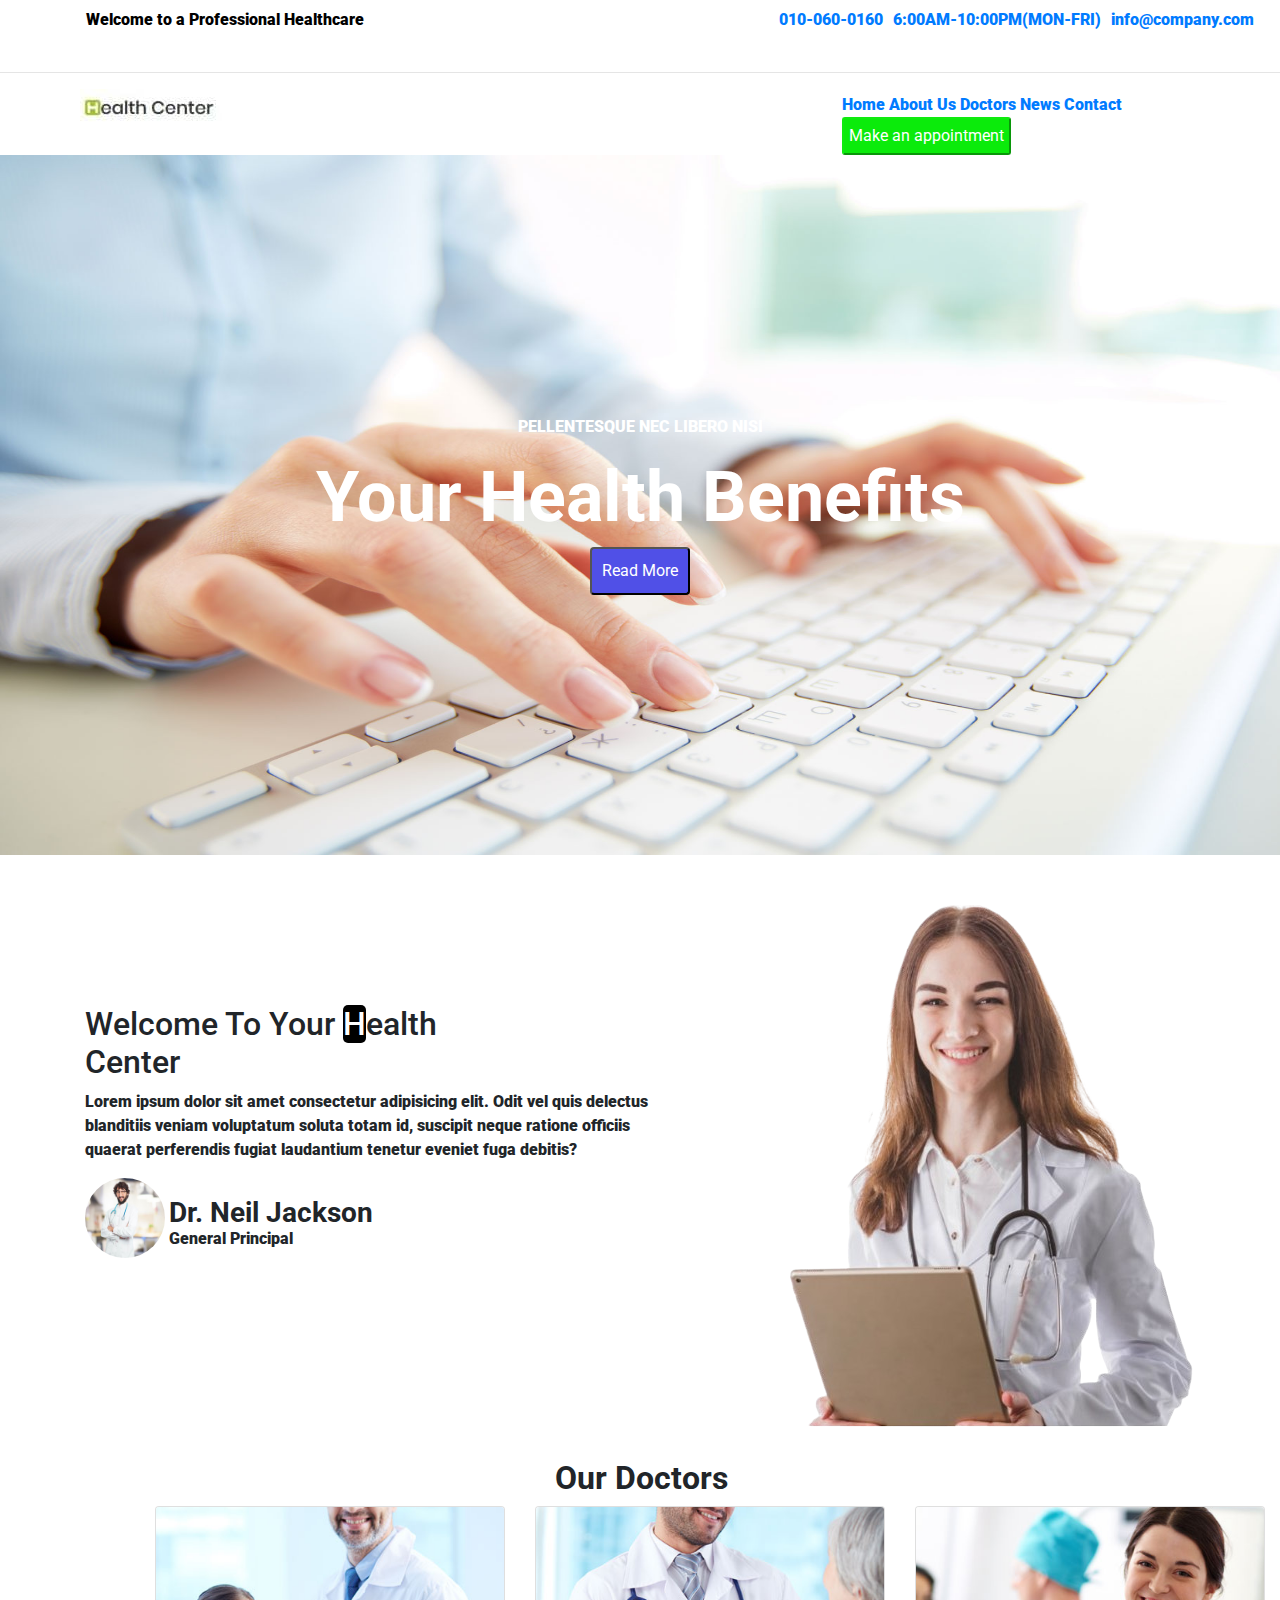
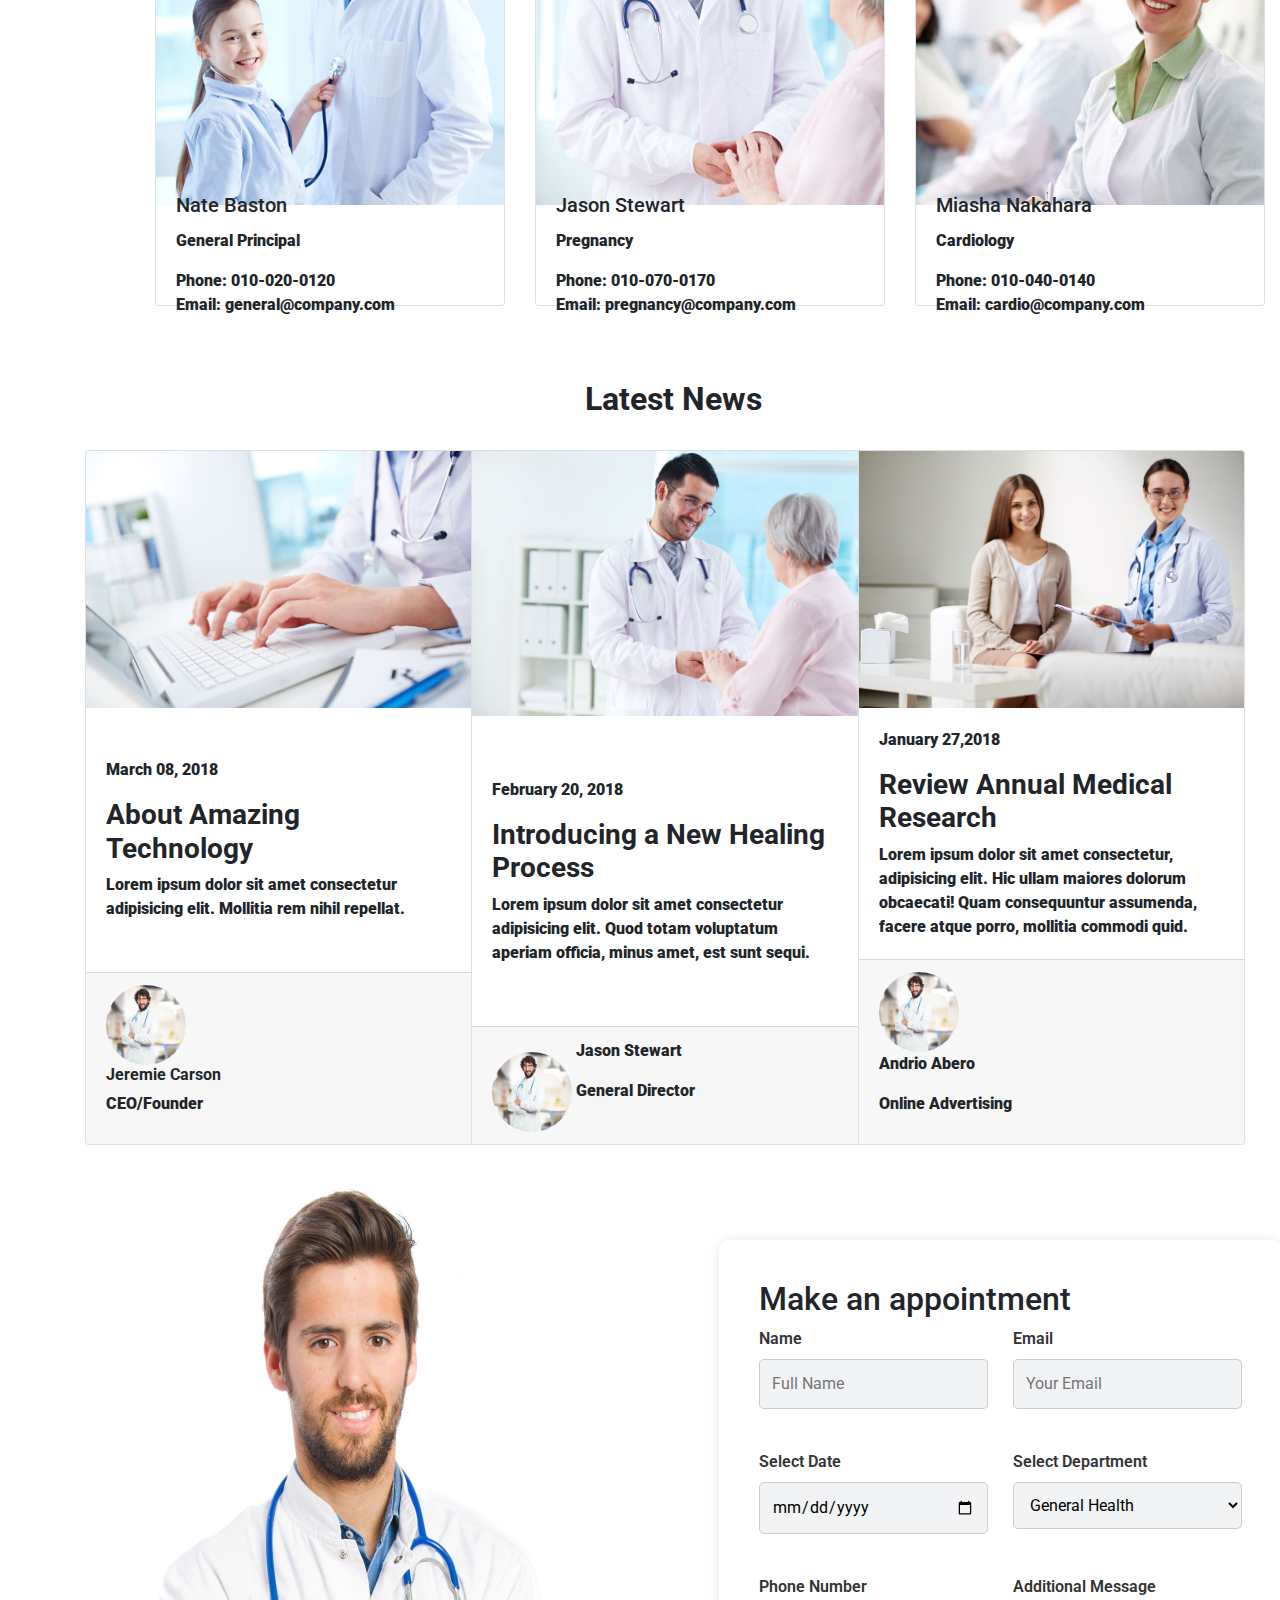
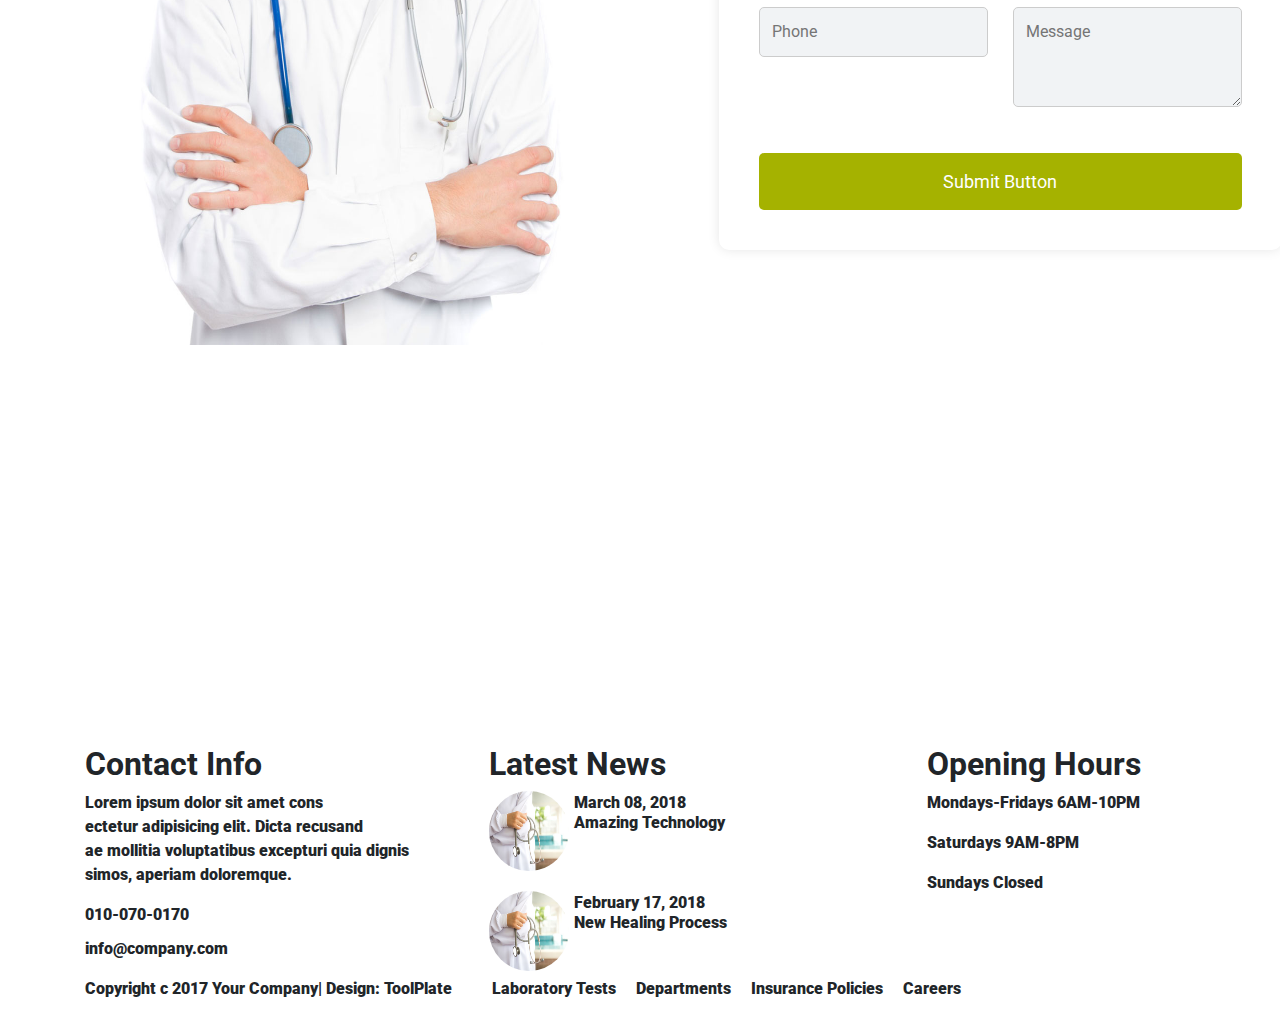
<file: index.html>
<!DOCTYPE html>
<html lang="en">
<head>
    <meta charset="UTF-8">
    <meta name="viewport" content="width=device-width, initial-scale=1.0">
    <title>Health Centre</title>
    <link rel="stylesheet" href="style.css">
 <link rel="stylesheet" href="https://cdn.jsdelivr.net/npm/bootstrap@4.4.1/dist/css/bootstrap.min.css" integrity="sha384-Vkoo8x4CGsO3+Hhxv8T/Q5PaXtkKtu6ug5TOeNV6gBiFeWPGFN9MuhOf23Q9Ifjh" crossorigin="anonymous">

    <link href="https://fonts.googleapis.com/css2?family=Poppins:wght@300;400;600&display=swap" rel="stylesheet">
<link href="https://fonts.googleapis.com/css2?family=Roboto&display=swap" rel="stylesheet">
</head>
<body class="body">
  <!-- header section -->
    <header>
        <div>
        <nav class="navbar">
                      <!-- topbar section -->
        <p class="navp">Welcome to a Professional Healthcare</p> 
        <ul class="navul"> 
            <li class="topbar"><a href="#contact">010-060-0160</a></li>  
            <li class="topbar"><a href="#hours">6:00AM-10:00PM(MON-FRI)</a></li>  
            <li class="topbar"><a href="#email">info@company.com</a></li> </ul>
        </div>

    <hr>
       
        <nav class="navbar2">
             <div class="logo"> <img src="images/logo.jpg" alt="logo image">
             </div>
           <!-- navbar menu -->
    <ul class="nav">
      <div class="ass">
      <li class="home"><a href="#home">Home</a></li>
      <li class="home"><a href="#about">About Us</a></li>
      <li class="home"><a href="#doctors">Doctors</a></li>
      <li class="home"><a href="#news">News</a></li>
      <li class="home"><a href="#contact">Contact</a></li>
       </div>
      <li class="home"><a href="#appointment"><button id="appbutton">Make an appointment</button></a></li>
     
    </ul>
    
        </nav>
    </header>

                   <!-- hero section -->
    
    <div class="pelle">
        <img src="images/slider3.jpg" alt="" height="700px" width="1350px">
            <div class="center">
            <p style="text-transform: uppercase;">Pellentesque Nec Libero Nisi </p>
            <h1 id="Your"><b>Your Health Benefits</b></h1>
            <button id="read">Read More</button>
            </div>
        </div>


                 <!-- Welcome section -->
        <div class="health">
            
        <h2 class="cent">Welcome To Your <span class="highlight">H</span>ealth <br> Center</h2>
        <p>Lorem ipsum dolor sit amet consectetur adipisicing elit. Odit vel quis delectus<br> blanditiis veniam voluptatum soluta totam id, suscipit neque ratione officiis<br>  quaerat perferendis fugiat laudantium tenetur eveniet fuga debitis?</p>
        
          <img class="author" src="images/author-image.jpg" alt=""> 
        <h3 class="doc"><b>Dr. Neil Jackson</b></h3> <br>
        <p class="gen">General Principal</p>
            <div>
            <img class="about" src="images/about-bg.png" alt="about" 
            </div>
        </div>

                    <!-- doctor's section -->
         <div class="container py-4">
          <h2 class="tor"><b>Our Doctors</b></h2>
    <div class="row justify-content-between g-4">
      
      <div class="col-md-4">
        <div class="card custom-card">
          <img src="images/team-image1.jpg" class="card-img-top profile-img" alt="Image 1">
          <div class="card-body">
            <h5 class="card-title">Nate Baston</h5>
            <p>General Principal</p>
            <p class="card-text">Phone: 010-020-0120<br>Email: general@company.com</p>
          </div>
        </div>
      </div>
      
      <div class="col-md-4">
        <div class="card custom-card">
          <img src="images/team-image2.jpg" class="card-img-top profile-img" alt="Image 2">
          <div class="card-body">
            <h5 class="card-title">Jason Stewart</h5>
            <p>Pregnancy</p>
            <p class="card-text">Phone: 010-070-0170<br>Email: pregnancy@company.com</p>
          </div>
        </div>
      </div>

      <div class="col-md-4">
        <div class="card custom-card">
          <img src="images/team-image3.jpg" class="card-img-top profile-img" alt="Image 3">
          <div class="card-body">
            <h5 class="card-title">Miasha Nakahara</h5>
            <p>Cardiology</p>
            <p class="card-text">Phone: 010-040-0140<br>Email: cardio@company.com</p>
          </div>
        </div>
      </div>

    </div>
  </div>

<!-- news section -->
  <div class="news"> 
    <h2><b class="late">Latest News</b></h2> <br>

    <div class="card-group">
  <div class="card">
    <img src="images/news-image1.jpg" class="card-img-top" alt="...">
    <div class="card-body">
      
      <p class="card-text">March 08, 2018</p>
      <h3><b>About Amazing <br>Technology</b></h3>
      Lorem ipsum dolor sit amet consectetur adipisicing elit. Mollitia rem nihil repellat.

    </div>
    <div class="card-footer">
      <img class="author" src="images/author-image.jpg" alt="">
      <h6><b>Jeremie Carson</b></h6>
      <p>CEO/Founder</p>
    </div>
  </div>

  <div class="card">
    <img src="images/news-image2.jpg" class="card-img-top" alt="...">
    <div class="card-body">
    
      <p class="card-text">February 20, 2018</p>
      <h3><b>Introducing a New Healing Process</b></h3>
      Lorem ipsum dolor sit amet consectetur adipisicing elit. Quod totam voluptatum aperiam officia, minus amet, est sunt sequi.
    </div>
    <div class="card-footer">
      <img class="author" src="images/author-image.jpg" alt="">
      <div class="jas">
      <p class="ste">Jason Stewart</p>
      <p class="dir">General Director</p>
      </div>

    </div>
  </div>

  <div class="card">
    <img src="images/news-image3.jpg" class="card-img-top" alt="...">
    <div class="card-body">
      <p class="card-text">January 27,2018</p>
      <h3><b>Review Annual Medical Research</b></h3>
      Lorem ipsum dolor sit amet consectetur, adipisicing elit. Hic ullam maiores dolorum obcaecati! Quam consequuntur assumenda, facere atque porro, mollitia commodi quid.
    </div>
    <div class="card-footer">
      <img class="author" src="images/author-image.jpg" alt="">
      <p>Andrio Abero</p>
      <p>Online Advertising</p>
    </div>
  </div>
</div>
  </div>

             <!-- appointment section -->

  <div class="hope">
<img class="imapp" src="images/appointment-image.jpg" alt="">
<div class="form-container">
    <h2>Make an appointment</h2>
    <form>
      <div class="form-grid">
        <div class="form-group">
          <label for="name">Name</label>
          <input type="text" id="name" placeholder="Full Name">
        </div>
        <div class="form-group">
          <label for="email">Email</label>
          <input type="email" id="email" placeholder="Your Email">
        </div>
        <div class="form-group">
          <label for="date">Select Date</label>
          <input type="date" id="date">
        </div>
        <div class="form-group">
          <label for="department">Select Department</label>
          <select id="department">
            <option>General Health</option>
            <option>Dental</option>
            <option>Cardiology</option>
          </select>
        </div>
        <div class="form-group">
          <label for="phone">Phone Number</label>
          <input type="tel" id="phone" placeholder="Phone">
        </div>
        <div class="form-group">
          <label for="message">Additional Message</label>
          <textarea id="message" placeholder="Message"></textarea>
        </div>
      </div>
      <button type="submit" class="submit-btn">Submit Button</button>
    </form>
  </div>

  </div>
   
  <!-- map section -->
   <section class="map-full">
  <div class="map-container">
    <iframe 
      src="https://www.google.com/maps/embed?pb=!1m18!1m12!1m3!1d3153.2694517817324!2d-122.42067968468189!3d37.7790263797587!2m3!1f0!2f0!3f0!3m2!1i1024!2i768!4f13.1!3m3!1m2!1s0x8085808c12345678%3A0xabcdefabcdefabcd!2sSan%20Francisco%20City%20Hall!5e0!3m2!1sen!2sus!4v1615913946804!5m2!1sen!2sus"
      width="100%" 
      height="400" 
      style="border:0;" 
      allowfullscreen="" 
      loading="lazy"
      referrerpolicy="no-referrer-when-downgrade">
    </iframe>
  </div>
</section>

       <!-- footer section -->
    <footer>
      <div class="alt">
        <div class="act">
<h2><b>Contact Info</b></h2>
<p>Lorem ipsum dolor sit amet cons <br>ectetur adipisicing elit. Dicta recusand <br>
  ae mollitia voluptatibus excepturi quia dignis <br>
  simos, aperiam doloremque.</p> 
<p>010-070-0170</p><br>
<p class="chi">info@company.com</p>
        </div>

<div class="est">
<h2><b>Latest News</b></h2>
<img class="author" src="images/news-image.jpg" alt="">
<p class="ama"><b>Amazing Technology</b></p>
<p class="ama">March 08, 2018</p>
<img class="feb" src="images/news-image.jpg" alt="">
<p class="ama">New Healing Process</p>
<p class="ama">February 17, 2018</p>
</div>

<div class="ing">
<h2><b>Opening Hours</b></h2>
<p>Mondays-Fridays 6AM-10PM</p>
<p>Saturdays 9AM-8PM</p>
<p>Sundays Closed</p>
</div>
</div>

<div class="copy">
  <p>Copyright <span class="cee">c</span> 2017 Your Company| Design: ToolPlate</p>
  <ul class="foot">
    <li class="foot">Laboratory Tests</li>
    <li class="foot">Departments</li>
    <li class="foot">Insurance Policies</li>
    <li class="foot">Careers</li>
  </ul>
</div>
</footer>
   <script src="https://code.jquery.com/jquery-3.4.1.slim.min.js" integrity="sha384-J6qa4849blE2+poT4WnyKhv5vZF5SrPo0iEjwBvKU7imGFAV0wwj1yYfoRSJoZ+n" crossorigin="anonymous"></script>
<script src="https://cdn.jsdelivr.net/npm/popper.js@1.16.0/dist/umd/popper.min.js" integrity="sha384-Q6E9RHvbIyZFJoft+2mJbHaEWldlvI9IOYy5n3zV9zzTtmI3UksdQRVvoxMfooAo" crossorigin="anonymous"></script>
<script src="https://cdn.jsdelivr.net/npm/bootstrap@4.4.1/dist/js/bootstrap.min.js" integrity="sha384-wfSDF2E50Y2D1uUdj0O3uMBJnjuUD4Ih7YwaYd1iqfktj0Uod8GCExl3Og8ifwB6" crossorigin="anonymous"></script>
</body>
</html>
</file>
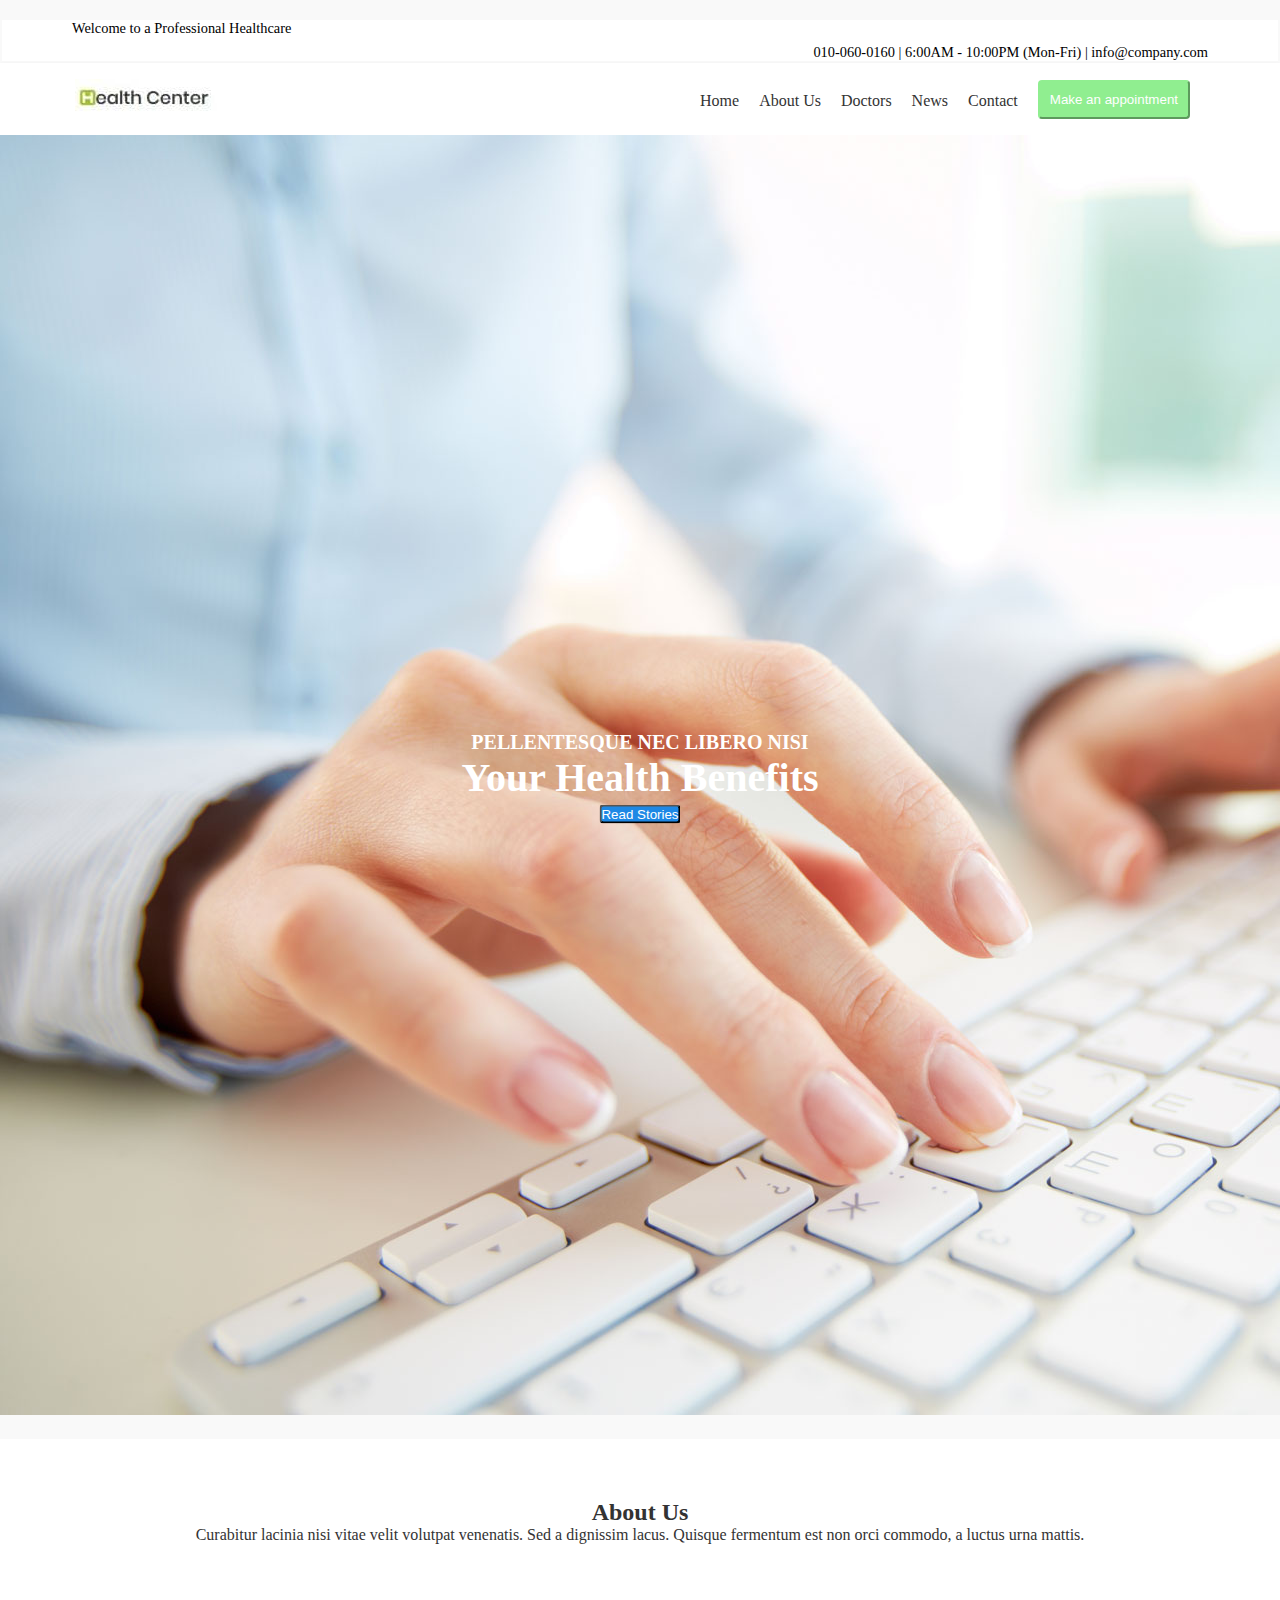
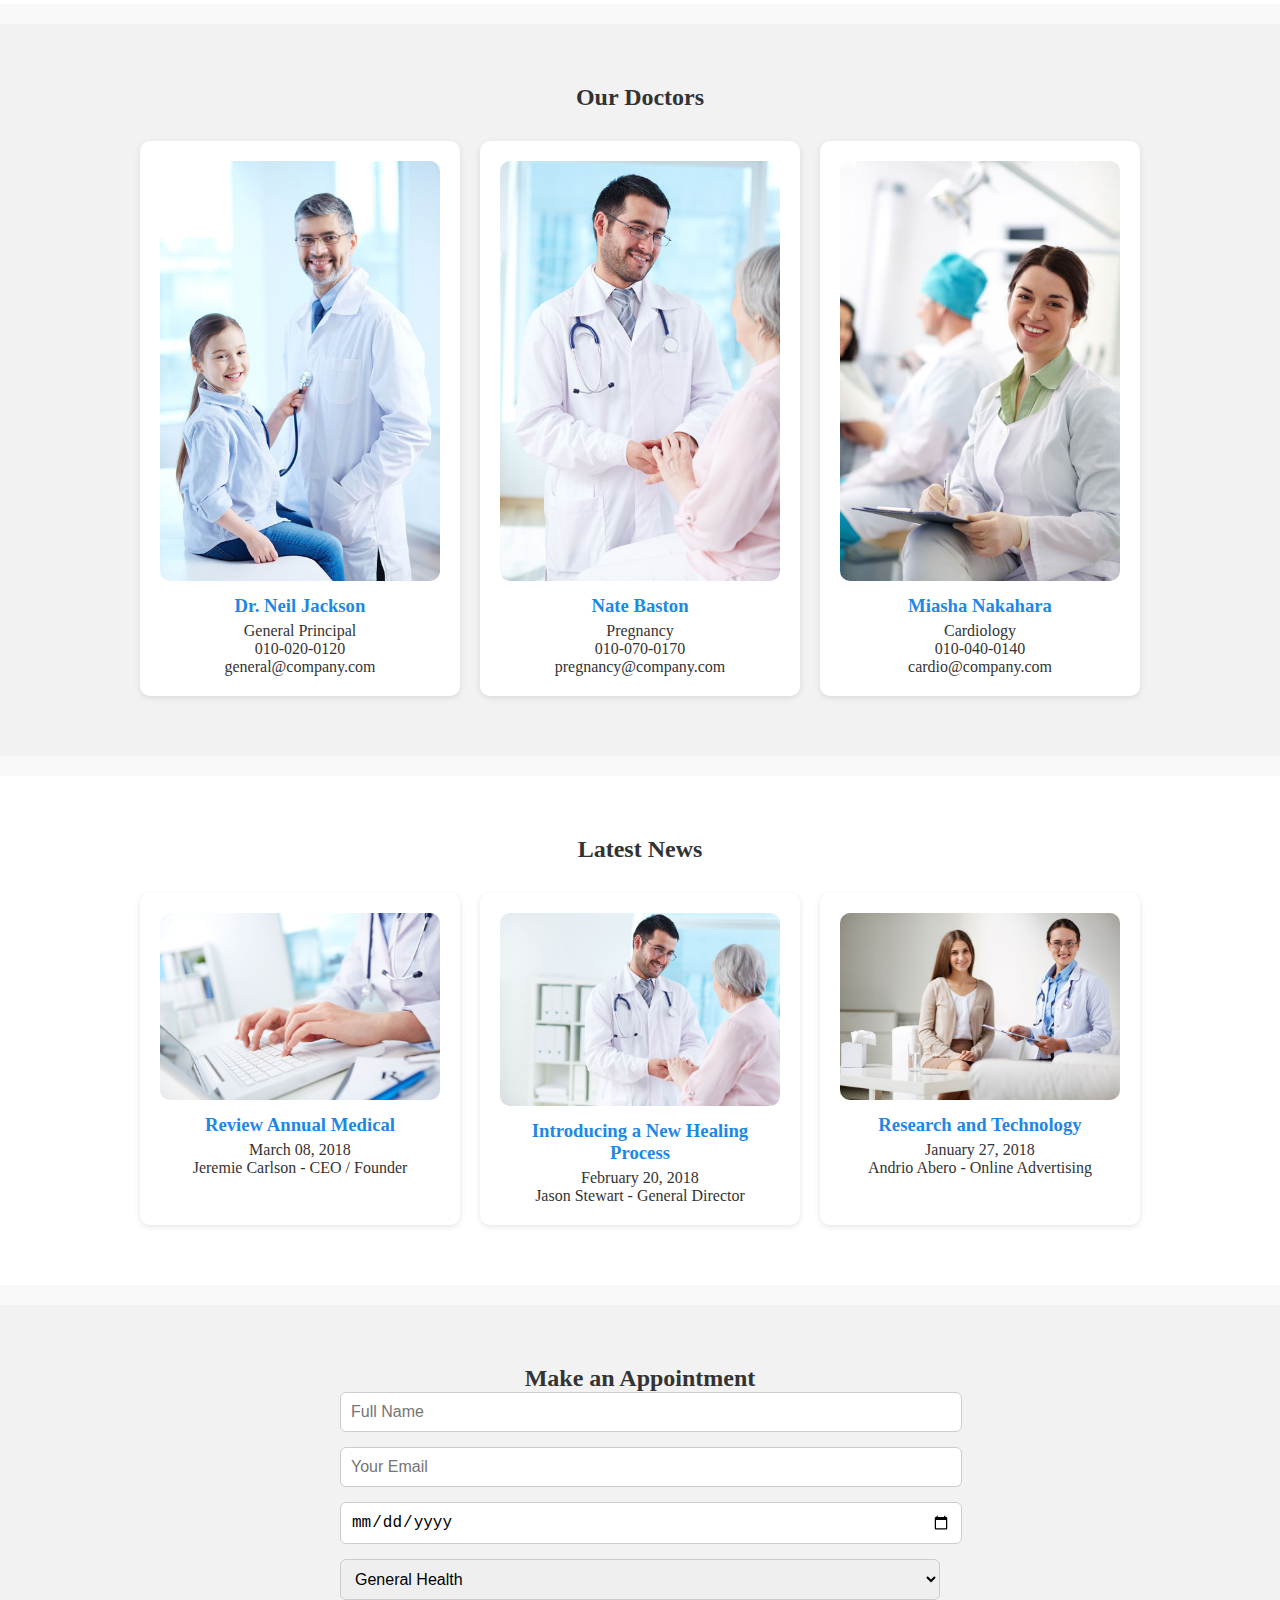
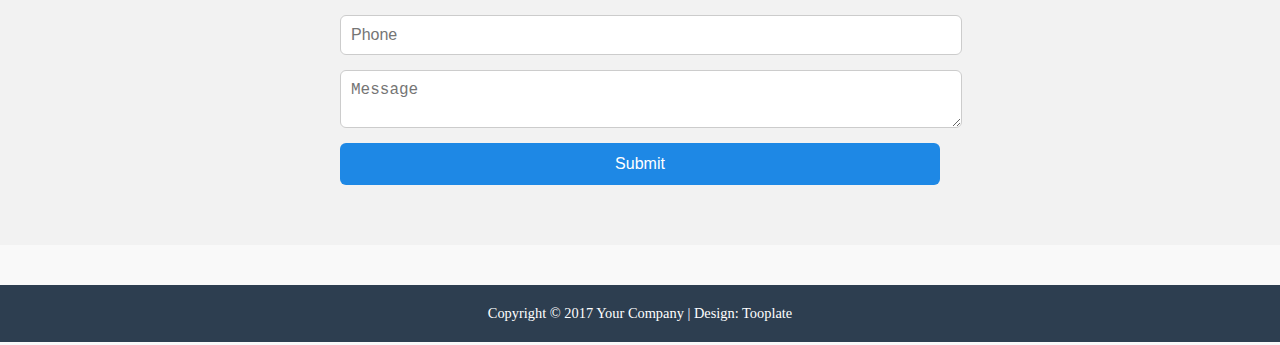
<file: healthdemo.html>
<!DOCTYPE html><html lang="en">
  <head>
  <meta charset="UTF-8">
  <meta name="viewport" content="width=device-width, initial-scale=1.0">
  <title>Health Center</title>
  <link rel="stylesheet" href="styledemo.css">
   <link href="https://cdn.jsdelivr.net/npm/bootstrap@5.3.7/dist/css/bootstrap.min.css" rel="stylesheet" integrity="sha384-LN+7fdVzj6u52u30Kp6M/trliBMCMKTyK833zpbD+pXdCLuTusPj697FH4R/5mcr" crossorigin="anonymous">
</head>
<body>
   <script src="https://cdn.jsdelivr.net/npm/bootstrap@5.3.7/dist/js/bootstrap.bundle.min.js" integrity="sha384-ndDqU0Gzau9qJ1lfW4pNLlhNTkCfHzAVBReH9diLvGRem5+R9g2FzA8ZGN954O5Q" crossorigin="anonymous"></script>
  </body>
  <!-- Top Bar -->
  <div class="topbar">
      <p class="first">Welcome to a Professional Healthcare</p>
    <p class="info">010-060-0160 | 6:00AM - 10:00PM (Mon-Fri) | info@company.com</p>

  </div>
  
   <!-- Navigation -->  <nav class="navbar">
    <div class="logo"> <img src="images/logo.jpg" alt="logo image"></div>
    <!-- hover effect -->
    <ul>
      <li class="home"><a href="#home">Home</a></li>
      <li class="home"><a href="#about">About Us</a></li>
      <li class="home"><a href="#doctors">Doctors</a></li>
      <li class="home"><a href="#news">News</a></li>
      <li class="home"><a href="#contact">Contact</a></li>
      <li ><a href="#appointment"><button id="appbutton">Make an appointment</button></a></li>
    </ul>
  </nav> 
  
  
  <!-- Hero Section --> 
    <header class="hero">
     <div>
      <img id="slider3" src="images/slider3.jpg" alt="full width image">
      <div class="overlay-text">
      <p>PELLENTESQUE NEC LIBERO NISI</p>
      <h1>Your Health Benefits</h1>
      <p><button class="read">Read Stories</button></p>
      </div>
    </div>
  </header>  <!-- About Section -->  <section id="about" class="about">
    <h2>About Us</h2>
    <p>Curabitur lacinia nisi vitae velit volutpat venenatis. Sed a dignissim lacus. Quisque fermentum est non orci commodo, a luctus urna mattis.</p>
  </section>  <!-- Doctors Section -->  <section id="doctors" class="doctors">
    <h2>Our Doctors</h2>
    <div class="doctor-cards">
      <div class="card">
        <img src="images/team-image1.jpg" alt="Dr. Neil Jackson">
        <h3>Dr. Neil Jackson</h3>
        <p>General Principal</p>
        <p>010-020-0120</p>
        <p>general@company.com</p>
      </div>
      <div class="card">
        <img src="images/team-image2.jpg" alt="Nate Baston">
        <h3>Nate Baston</h3>
        <p>Pregnancy</p>
        <p>010-070-0170</p>
        <p>pregnancy@company.com</p>
      </div>
      <div class="card">
        <img src="images/team-image3.jpg" alt="Miasha Nakahara">
        <h3>Miasha Nakahara</h3>
        <p>Cardiology</p>
        <p>010-040-0140</p>
        <p>cardio@company.com</p>
      </div>
    </div>
  </section>  <!-- News Section -->  <section id="news" class="news">
    <h2>Latest News</h2>
    <div class="news-cards">
      <div class="card">
        <img src="images/news-image1.jpg" alt="News 1">
        <h3>Review Annual Medical</h3>
        <p>March 08, 2018</p>
        <p>Jeremie Carlson - CEO / Founder</p>
      </div>
      <div class="card">
        <img src="images/news-image2.jpg" alt="News 2">
        <h3>Introducing a New Healing Process</h3>
        <p>February 20, 2018</p>
        <p>Jason Stewart - General Director</p>
      </div>
      <div class="card">
        <img src="images/news-image3.jpg" alt="News 3">
        <h3>Research and Technology</h3>
        <p>January 27, 2018</p>
        <p>Andrio Abero - Online Advertising</p>
      </div>
    </div>
  </section>  <!-- Appointment Section -->  <section class="appointment">
    <h2>Make an Appointment</h2>
    <form>
      <input type="text" placeholder="Full Name">
      <input type="email" placeholder="Your Email">
      <input type="date" placeholder="Select Date">
      <select>
        <option>General Health</option>
        <option>Pregnancy</option>
        <option>Cardiology</option>
      </select>
      <input type="tel" placeholder="Phone">
      <textarea placeholder="Message"></textarea>
      <button type="submit">Submit</button>
    </form>
  </section>  <!-- Footer -->  <footer>
    <p>Copyright © 2017 Your Company | Design: Tooplate</p>
  </footer>
</body></html>
</file>
<file: style.css>
.navul{
    display: flex;
    list-style-type: none;
   
}
.topbar{
    margin-right: 10px ;
    color: black;
    
}
.navp{
    margin-left: 70px;
    color: black;
}
.body{
    
  font-family: 'Roboto', sans-serif;
  font-weight: 1000;
    

}

.navbar2{
    list-style: none;
    display: flex;
    gap: 20px;
 
}
.nav{
    align-items: center;
    margin-left: 600px;

}
.logo{
    margin-left: 80px;
}
.home{
    display: flex;


    }

    .ass{
        display: flex;
        gap: 4px;
        margin-top: 4px;
    }

#appbutton{
    background-color: rgb(11, 235, 11);
    border-radius: 3px;
    padding: 5px;
    color: white;
    border-color: rgb(15, 235, 15);
}
.pelle{
    position: relative;
    text-align: center;
    color: white;
}
.center{
    position: absolute;
  top: 50%;
  left: 50%;
  transform: translate(-50%, -50%);
}
#read{
    background-color: rgb(80, 80, 231);
    padding: 10px;
    border-radius: 4px;
    color: white;
}
#Your{
    font-size: 70px;
    width: 1000px;
}
.health{
    display: inline-block;
    margin-top: 120px;
    margin-left: 85px;
}


.health2{
width: 100px;
height: 100px;

}

.custom-card {
  height: 400px;
  display: flex;
  flex-direction: column;
  justify-content: space-between;
}

.custom-card img {
  height: 75%;
  object-fit: cover;
}

.card-body {
  height: 25%;
  display: flex;
  flex-direction: column;
  justify-content: center;
}
.author{
    width: 80px;
    height: 80px;
    border-radius: 40px;
    
}

.doc{
    display: inline;
    
}
.gen{
    margin-top: -20px;
    padding-left: 84px;
    line-height: 0.10;
    padding-top: 0;
    
}
.highlight{
    color: white;
    background-color: black;
    border-radius: 5px;
}
.about{
    display: inline;
    margin-left: 700px;
    margin-top: -350px;
}
.cent{
    margin-top: 30px;
}
.profile-img{
    height: 300px;
    object-fit: cover;
}
.jas{
    display: inline-block;
}
.news{
    margin-right: 90px;
    margin-top: 50px;
    
}
.late{
    margin-left: 500px;
    
}
.form-container {
  max-width: 900px;
  margin: auto;
  background: #fff;
  padding: 40px;
  border-radius: 10px;
  box-shadow: 0 0 12px rgba(0,0,0,0.1);
}

h2 {
  font-size: 36px;
  font-weight: 700;
  margin-bottom: 30px;
}

form {
  display: flex;
  flex-direction: column;
}

.form-grid {
  display: grid;
  grid-template-columns: 1fr 1fr;
  gap: 25px;
}

.form-group {
  display: flex;
  flex-direction: column;
}

label {
  font-weight: 600;
  margin-bottom: 5px;
  color: #333;
}

input, select, textarea {
  padding: 12px;
  border-radius: 5px;
  border: 1px solid #ccc;
  font-size: 16px;
  background-color: #f1f3f5;
}

textarea {
  resize: vertical;
  min-height: 100px;
}

.submit-btn {
  margin-top: 30px;
  padding: 15px;
  background-color: #a5b200;
  color: white;
  border: none;
  font-size: 18px;
  border-radius: 5px;
  cursor: pointer;
  transition: 0.3s;
}

.submit-btn:hover {
  background-color: #8e9d00;
}
.imapp{
    width: 600px;
    height: 800px;
    margin-left: -20px;
}
.hope{
    display: flex;
}

.map-full {
    width: 100%;
    height: 400px;
    padding: 0;
    margin: 0;
    overflow: visible;
}

.map-full iframe{
    width: 1250px;
    height: 300px;
    border: 0;
    display: block;

}
.foot{
    list-style-type: none;
    display: flex;
    padding-right: 20px;
    
}
.alt{
    display: flex;
}
 
.copy{
    display: flex;
}
.act{
    display: block;
}
.est{
    display: block;
    margin-left: 80px;
}
.ing{
    display: block;
    margin-left: 200px;
}
.ama{
    margin-left: 85px;
    margin-top: -60px;
}
.feb{
    height: 80px;
    width: 80px;
    border-radius: 40px;
    margin-top: 60px;
}
.chi{
    margin-top: -30px;
}
.tor{
    margin-left: 400px;
}
.oink{
    margin-left: 300px;
    margin-top: -300px;

}
</file>
<file: styledemo.css>
/* style.css */

/* Reset some default styles */

*{
     margin: 0; padding: 0 ; box-sizing:0 border-box;
     }


body { max-width: 50px 'Segoe UI', Tahoma, Geneva, Verdana, sans-serif; background: #f9f9f9; color: #333; }

.topbar { background: white; color:black; font-size: 0.9rem; margin:2px
}
.first{
     text-align: left;
     margin-top: 20px;
     margin-left: 70px;


}
.info{
     text-align: end;
     margin-right: 70px;
     margin-top: 5px;
     padding-top: 2px;
}

.navbar { display: flex; justify-content: space-between; align-items: center; background: #fff; padding: 10px 20px; box-shadow: 0 2px 4px rgba(0,0,0,0.1);
 }
.logo{ width: 100px;
     margin-left: 50px;
     padding: 5px;
     margin-top: 1px;

}
#appbutton{
     color: white;
     background-color: lightgreen;
     border-radius: 4px;
     padding: 10px;
     border-color: lightgreen;
     margin-right: 70px;

}

.home{
     margin-top: 12px;
}
.navbar ul { list-style: none; display: flex; gap: 20px; }

.navbar ul li a { text-decoration: none; color: #333; font-weight: 500; }

.hero { position: relative; }

.image-container {
  position: absolute;
  width: 10px;
  height: 10px;

}

.full-width-image{
     display: block;
     width: 20px;
     height: 10px;
        
}
.slider3{
     width: 10px;
     height: 10px;
}
.read{
     color: white;
     border-radius: 4px;
     background-color: #1e88e5;
}
.overlay-text {
  position: absolute;
  top: 50%;
  left: 50%;
  transform: translate(-50%, -50%);
  text-align: center;
  color: white;
  font-size: 20px;
  font-weight: bold;
  padding: 15px;
  border-radius: 10px;
}


.hero-text h1 { font-size: 2rem; margin-bottom: 10px; }

section { padding: 60px 20px; text-align: center; background: #fff; margin-top: 20px; }

section:nth-of-type(even) { background: #f2f2f2; }

.doctor-cards, .news-cards { display: flex; justify-content: center; gap: 20px; flex-wrap: wrap; margin-top: 30px; }

.card { background: #fff; padding: 20px; border-radius: 10px; box-shadow: 0 2px 6px rgba(0, 0, 0, 0.1); max-width: 280px; }

.card img { width: 100%; border-radius: 10px; margin-bottom: 10px; }

.card h3 { color: #1e88e5; margin-bottom: 5px; }

.appointment form { max-width: 600px; margin: 0 auto; display: grid; grid-template-columns: 1fr; gap: 15px; }

.appointment input, .appointment select, .appointment textarea { padding: 10px; border: 1px solid #ccc; border-radius: 6px; width: 100%; font-size: 1rem; }

.appointment button { background: #1e88e5; color: white; padding: 12px; border: none; border-radius: 6px; font-size: 1rem; cursor: pointer; }

footer { background: #2d3e50; color: #fff; text-align: center; padding: 20px; font-size: 0.9rem; margin-top: 40px; }
</file>
